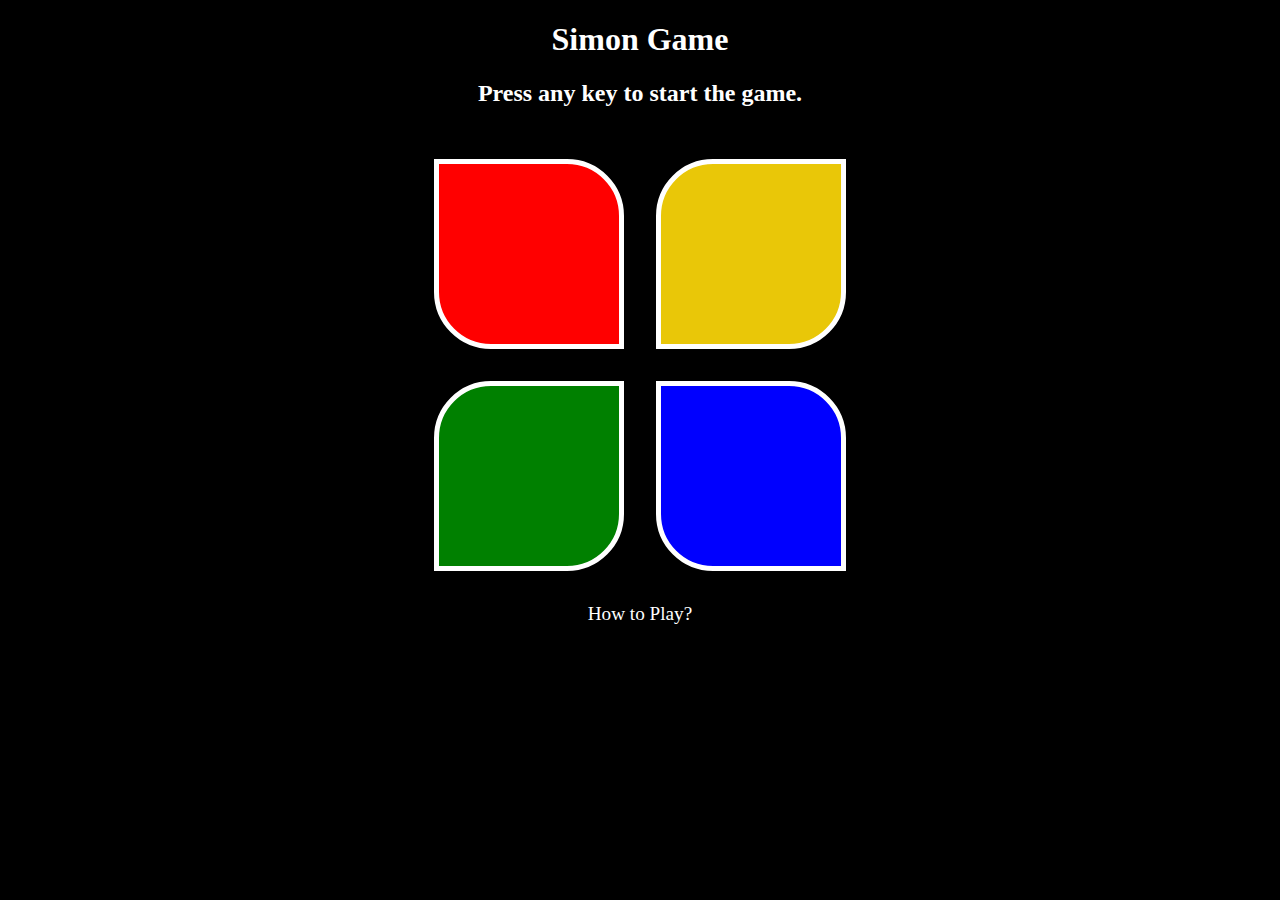
<file: index.html>
<!DOCTYPE html>
<html lang="en">
<head>
    <meta charset="UTF-8">
    <meta name="viewport" content="width=device-width, initial-scale=1.0">
    <title>Simon Game</title>
    <link rel="stylesheet" href="style.css">
</head>
<body>
    <h1>Simon Game</h1>
    <h2>Press any key to start the game.</h2>
    <div class="container"> 
        <div class="one">
        <div class="btn" id="red" type="button"></div>
        <div class="btn" id="green" type="button"></div>
        </div>
        <div class="two">
        <div class="btn" id="yellow" type="button"></div>
        <div class="btn" id="blue" type="button"></div>
    </div>
    </div>
    <a href="guide.html">How to Play?</a>
    <script src="app.js"></script>
</body>
</html>
</file>
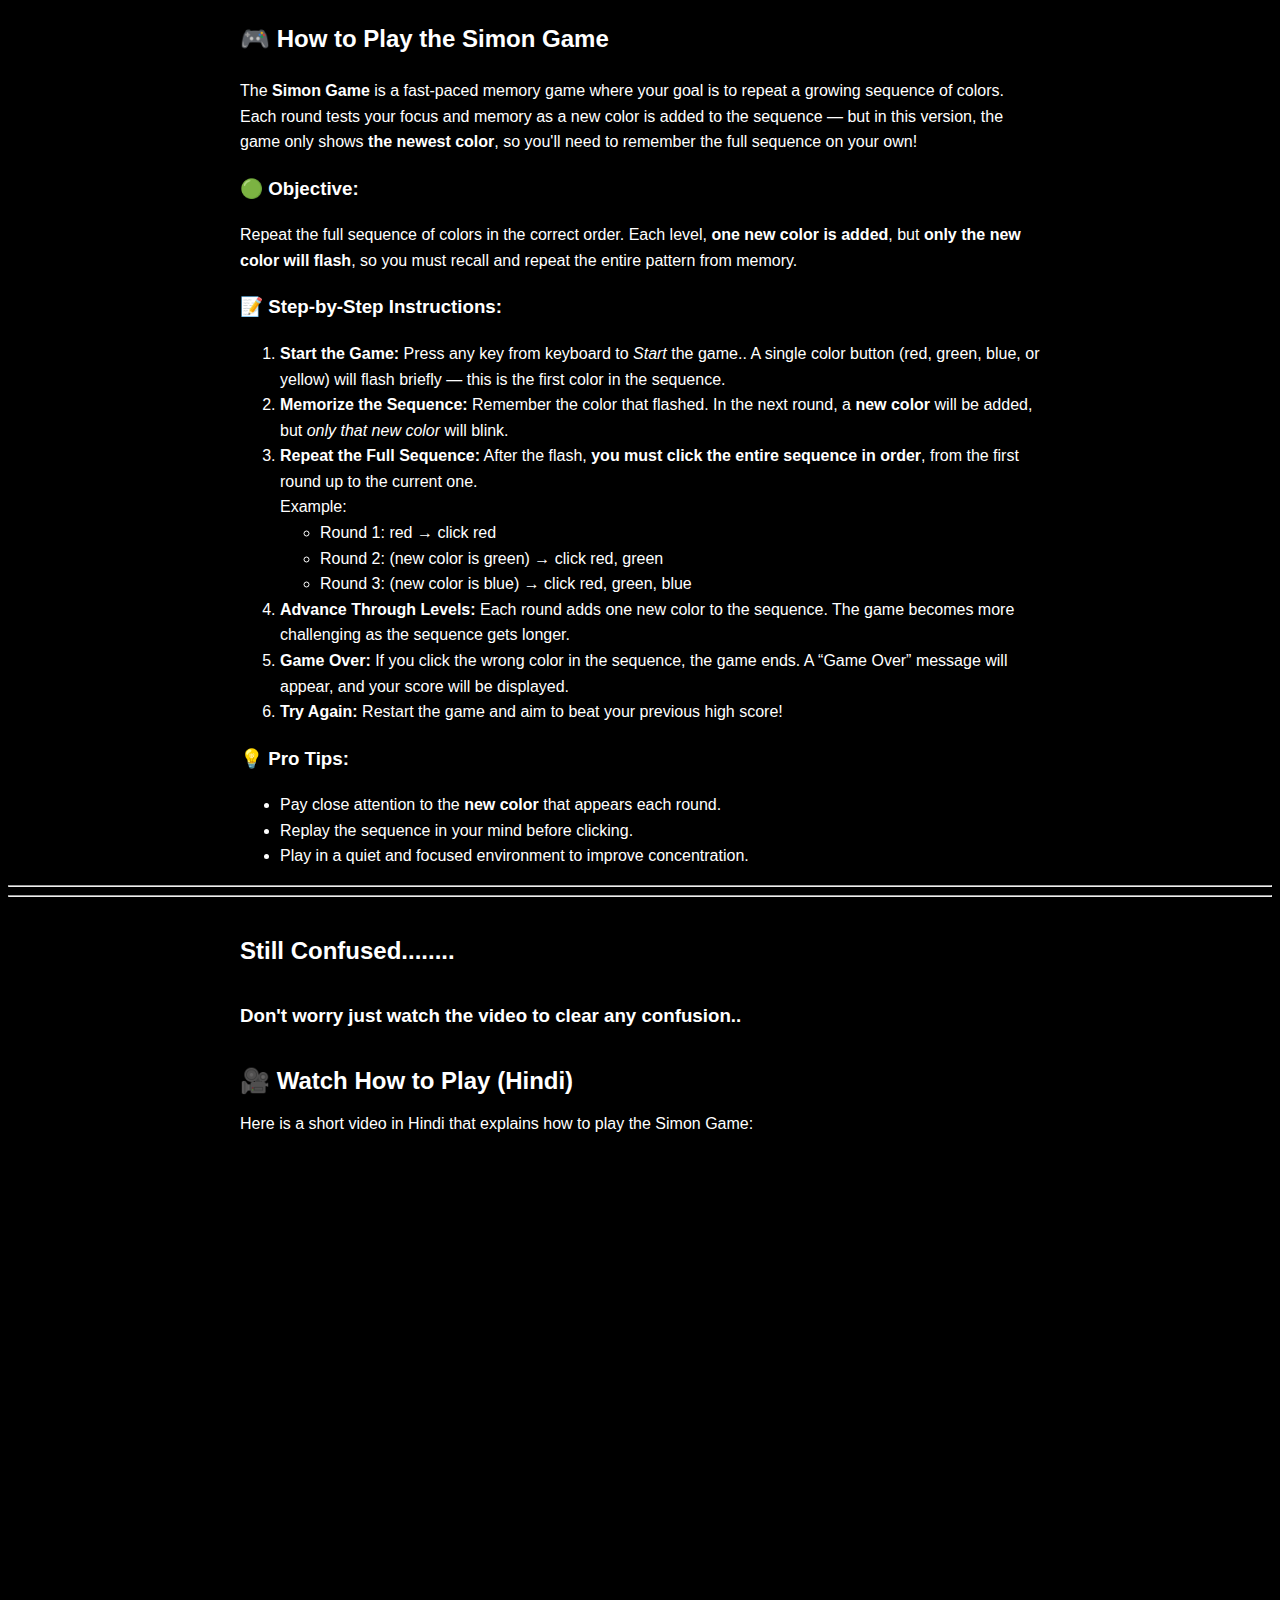
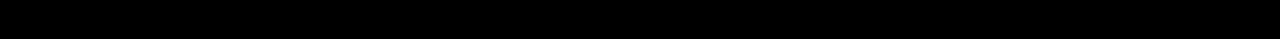
<file: guide.html>
<!DOCTYPE html>
<html lang="en">
<head>
    <meta charset="UTF-8">
    <meta name="viewport" content="width=device-width, initial-scale=1.0">
    <title>Guide</title>
</head>
<body style="color: white; background-color: black;" >
    <section id="how-to-play" style="font-family: Arial, sans-serif; line-height: 1.6; max-width: 800px; margin: auto;">
  <h2>🎮 How to Play the Simon Game</h2>
  <p>
    The <strong>Simon Game</strong> is a fast-paced memory game where your goal is to repeat a growing sequence of colors. Each round tests your focus and memory as a new color is added to the sequence — but in this version, the game only shows <strong>the newest color</strong>, so you'll need to remember the full sequence on your own!
  </p>

  <h3>🟢 Objective:</h3>
  <p>
    Repeat the full sequence of colors in the correct order. Each level, <strong>one new color is added</strong>, but <strong>only the new color will flash</strong>, so you must recall and repeat the entire pattern from memory.
  </p>

  <h3>📝 Step-by-Step Instructions:</h3>
  <ol>
    <li>
      <strong>Start the Game:</strong> Press any key from keyboard to <em>Start</em> the game.. A single color button (red, green, blue, or yellow) will flash briefly — this is the first color in the sequence.
    </li>
    <li>
      <strong>Memorize the Sequence:</strong> Remember the color that flashed. In the next round, a <strong>new color</strong> will be added, but <em>only that new color</em> will blink.
    </li>
    <li>
      <strong>Repeat the Full Sequence:</strong> After the flash, <strong>you must click the entire sequence in order</strong>, from the first round up to the current one.<br>
      Example:
      <ul>
        <li>Round 1: red → click red</li>
        <li>Round 2: (new color is green) → click red, green</li>
        <li>Round 3: (new color is blue) → click red, green, blue</li>
      </ul>
    </li>
    <li>
      <strong>Advance Through Levels:</strong> Each round adds one new color to the sequence. The game becomes more challenging as the sequence gets longer.
    </li>
    <li>
      <strong>Game Over:</strong> If you click the wrong color in the sequence, the game ends. A “Game Over” message will appear, and your score will be displayed.
    </li>
    <li>
      <strong>Try Again:</strong> Restart the game and aim to beat your previous high score!
    </li>
  </ol>

  <h3>💡 Pro Tips:</h3>
  <ul>
    <li>Pay close attention to the <strong>new color</strong> that appears each round.</li>
    <li>Replay the sequence in your mind before clicking.</li>
    <li>Play in a quiet and focused environment to improve concentration.</li>
  </ul>
</section>
<hr>
<hr>
<h2 style="max-width: 800px; margin: 40px auto; font-family: Arial, sans-serif;">Still Confused........</h2>
<h3 style="max-width: 800px; margin: 40px auto; font-family: Arial, sans-serif;">Don't worry just watch the video to clear any confusion..</h3>
<section id="simon-video" style="max-width: 800px; margin: 40px auto; font-family: Arial, sans-serif;">
  <h2>🎥 Watch How to Play (Hindi)</h2>
  <p>Here is a short video in Hindi that explains how to play the Simon Game:</p>
  <div style="position: relative; padding-bottom: 56.25%; height: 0; overflow: hidden;">
    <iframe 
      src="https://www.youtube.com/embed/4uK5mCRUGJ4" 
      title="How to play Simon Game - Hindi"
      frameborder="0" 
      allowfullscreen 
      style="position: absolute; top: 0; left: 0; width: 100%; height: 100%;">
    </iframe>
  </div>
</section>


</body>
</html>
</file>
<file: style.css>
body{
    /* overflow: hidden; */
    color: white;
    background-color: black;
    text-align: center;
}
.container{
    display: flex;
    justify-content: center;
    

}
.btn{ 
    width: 180px;
    height: 180px;
    margin: 2rem 1rem ;
    border: 5px solid white;
 
    }
.flash{
    background-color: black !important;
}

#red{   
     background-color: red; 
     border-top-right-radius: 30%;
     border-bottom-left-radius: 30%; 
     }
#blue{
     background-color: blue ;
     border-top-right-radius: 30%;
     border-bottom-left-radius: 30%;
    }
#yellow{
    background-color: rgb(233, 199, 8);
    border-bottom-right-radius: 30%;
     border-top-left-radius: 30%;
}
#green{
    background-color: green;
    border-top-left-radius: 30%;
     border-bottom-right-radius: 30%;
}
a{
    color: white;
    text-decoration: none;
    font-size: 1.2rem;
}
.over{
    background-color: rgb(120, 2, 2);
}
</file>
